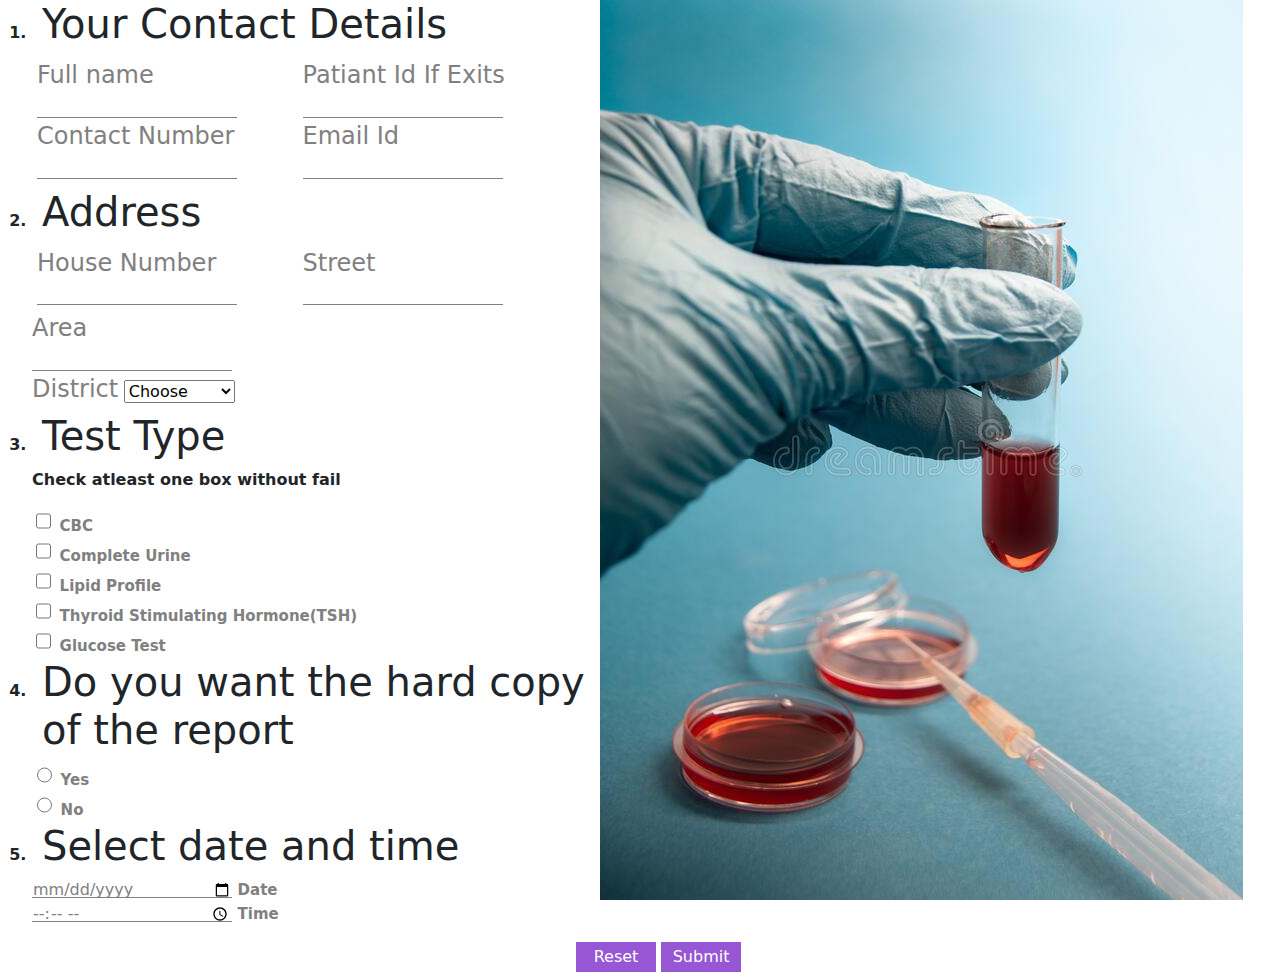
<file: Lab.html>
<!DOCTYPE html>
<html lang="en">

<head>
    <meta charset="UTF-8">
    <meta http-equiv="X-UA-Compatible" content="IE=edge">
    <meta name="viewport" content="width=device-width, initial-scale=1.0">
    <title>Book Your Slot</title>
    <link rel="stylesheet" href="Lab.css">
    <link rel="stylesheet" href="https://cdn.jsdelivr.net/npm/bootstrap@5.3.0-alpha1/dist/css/bootstrap.min.css">

</head>

<body>
    <section class="formfill">
        <form action="lable">
            <article class="details">
                <ol class="slotform">

                    <li>
                        <h1> Your Contact Details</h1>
                        <div class="contactdetails">
                            <h4>Full name</h4>
                            <input type="text" title="fullname" required spellcheck="true">
                            <h4>Contact Number </h4>
                            <input type="number" min="600000000" max="9999999999" required>
                        </div>
                        <div class="contactdetails">
                            <h4>Patiant Id If Exits</h4>
                            <input type="text" title=" patiantid" required spellcheck="true">
                            <h4>Email Id</h4>
                            <input type="email" required>
                        </div>
                    </li>

                    <li>
                        <h1>Address</h1>
                    </li>

                    <div class="address">
                        <h4>House Number</h4>
                        <input type="text" title="housenumber" required spellcheck="true">
                    </div>
                    <div class="address">
                        <h4> Street</h4>
                        <input type="text" title="street" required spellcheck="true">
                    </div>

                    <div class="address1">
                        <h4>Area</h4>
                        <input type="text" title=" area" required spellcheck="true">

                    </div>
                    <div>
                        <label for="district">
                            <h4>District</h4>
                        </label>
                        <select name="distritc" id="district">
                            <option value>Choose</option>
                            <option value="Almora">Almora</option>
                            <option value="Bageshwar">Bageshwar</option>
                            <option value="Nainital">Nainital</option>
                            <option value="Dehradun">Dehradun</option>
                        </select>
                    </div>


                    <li>
                        <h1>Test Type</h1>
                        <p>Check atleast one box without fail</p>
                        <input type="checkbox" id="c1" name="option" value="CBC">
                        <label for="c1">CBC</label>
                        <br>
                        <input type="checkbox" id="c1" name="option" value="Complete Urine">
                        <label for="c1">Complete Urine</label>
                        <br>
                        <input type="checkbox" id="c1" name="option" value="Lipid Profile">
                        <label for="c1">Lipid Profile</label>
                        <br>
                        <input type="checkbox" id="c1" name="option" value="Thyroid Stimulating Hormone(TSH)">
                        <label for="c1">Thyroid Stimulating Hormone(TSH)</label>
                        <br>
                        <input type="checkbox" id="c1" name="option" value="Glucose Test">
                        <label for="c1">Glucose Test</label>
                        <br>


                    </li>
                    <li>
                        <h1>Do you want the hard copy of the report</h1>
                        <input type="radio" id="c5" name="option" value="Yes" required="">
                        <label for="c5">Yes</label>
                        <br>
                        <input type="radio" id="c6" name="option" value="No" required="">
                        <label for="c6">No</label>
                    </li>
                    <li>
                        <h1>Select date and time</h1>
                        <input type="date" id="c7" value="date">
                        <label for="c7">Date</label>
                        <br>
                        <input type="time" id="c7" value="time">
                        <label for="c7">Time</label>
                    </li>
                </ol>
            </article>
        </form>
    </section>
    <section class="image">
        <img src="images\lab-test.jpg" alt=" image not found">
    </section>
    <section class="submit">
        <form action>
            <button>Reset</button>
            <button>Submit</button>
        </form>
    </section>
</body>

</html>
</file>
<file: Lab.css>
body {
    background-color: white;
    display: block;
    margin: 15px;
}

h1 {
    margin: 10px;
}

.formfill {
    position: relative;
    display: inline-block;
    width: 600px;
}

.submit {
    position: relative;
    display: block;
    padding-left: 45%;
}

form {
    display: inline-block;
    margin-top: 0em;

}

article {
    min-width: 300px;
    /* padding: 10px; */
    background-color: white;
    display: block;
}

input,
label {
    font-size: 15px;
    color: grey;

}

input[type="checkbox"i] {
    cursor: default;
    appearance: auto;
    box-sizing: border-box;
    margin: 3px 3px 3px 4px;
    padding: initial;

}

input[type="radio"i] {
    cursor: default;
    appearance: auto;
    box-sizing: border-box;
    margin: 3px 3px 0px 5px;
    padding: initial;
}

input {
    width: 200px;
    border: none;
    background-color: white;
    border-bottom: 1px solid gray;
    height: 15px;
}

input[type="number"i] {
    padding: 1px 2px;
}

input[name^="option"] {
    width: 15px;
    height: 20px;
}

input[type="text"i] {
    padding: 1px 2px;
}

.image {
    position: absolute;
    width: 300px;
    display: inline-block;
}

.slotform {
    font-weight: bolder;
}

.contactdetails {
    color: grey;
    position: relative;
    margin: 5px;
    width: 250px;
    height: 0%;
    display: inline-block;
}

.address {
    color: grey;
    position: relative;
    margin: 5px;
    width: 250px;
    display: inline-block;
}

.address1 {
    color: gray;
    position: relative;
    display: block;
}

option {
    font-weight: normal;
    display: block;
    white-space: nowrap;
    min-height: 1.2em;
    padding: 0px 2px 1px;
}

button {
    display: inline-block;
    margin: 20px;
    width: 80px;
    border-radius: 4px;
    height: 30px;
    color: white;
    font-size: 18px;
    border: none;
    background-color: rgb(151, 86, 211);
}
</file>
